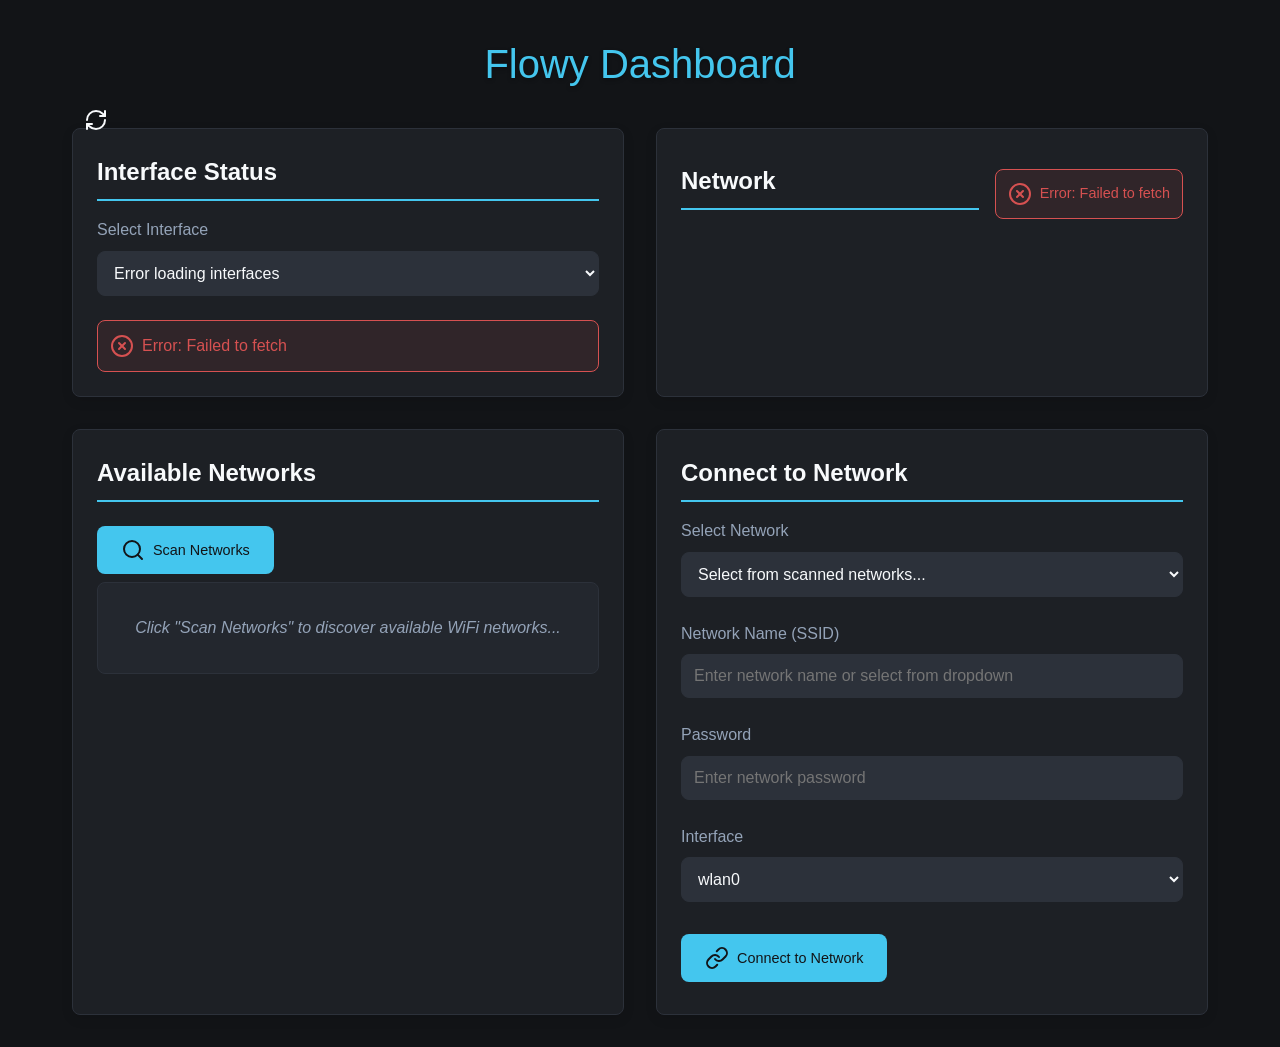
<file: rpi-image-gen/webkiosk/flowy-server/wifi-web/site/index.html>
<!DOCTYPE html>
<html lang="en">
<head>
    <meta charset="UTF-8">
    <meta name="viewport" content="width=device-width, initial-scale=1.0">
    <title>Flowy Dashboard</title>
    <link rel="stylesheet" href="style.css">
    <script src="lucide.js" onload="console.log('Lucide.js loaded successfully')" onerror="console.error('Failed to load lucide.js')"></script>
    <script>
        console.log('After lucide.js: typeof lucide =', typeof lucide);
        console.log('After lucide.js: window.lucide =', window.lucide);
    </script>
</head>
<body>
    <div class="container">
        <h1>Flowy Dashboard</h1>
        
        <div class="dashboard">
            <div class="card-with-refresh">
                <button class="refresh-icon" onclick="refreshInterfaceAndNetwork()" title="Refresh Interface and Network Status">
                    <i data-lucide="refresh-cw"></i>
                </button>
                <div class="card">
                    <h2>Interface Status</h2>
                    <div class="form-group">
                        <label for="interface-select">Select Interface</label>
                        <select id="interface-select" onchange="onInterfaceChange()">
                            <option value="">Loading interfaces...</option>
                        </select>
                    </div>
                    <div id="interface-status">
                        <div class="status-placeholder">Click the refresh icon to load interface details...</div>
                    </div>
                </div>
            </div>
            
            <div class="card">
                <div id="current-wifi">
                    <div class="network-header">
                        <h2>Network</h2>
                    </div>
                    <div class="status-placeholder">Click the refresh icon to load connection details...</div>
                </div>
                <div id="network-actions" style="display: none;">
                    <button class="disconnect-btn" onclick="disconnectWifi()" title="Disconnect from current network">
                        <i data-lucide="unplug"></i>
                        Disconnect
                    </button>
                </div>
            </div>
            
            <div class="card">
                <h2>Available Networks</h2>
                <button onclick="scanNetworks()">
                    <i data-lucide="search"></i>
                    Scan Networks
                </button>
                <div id="networks-list">
                    <div class="status-placeholder">Click "Scan Networks" to discover available WiFi networks...</div>
                </div>
            </div>
            
            <div class="card">
                <h2>Connect to Network</h2>
                <form onsubmit="connectToNetwork(event)">
                    <div class="form-group">
                        <label for="network-select">Select Network</label>
                        <select id="network-select" onchange="onNetworkSelect()">
                            <option value="">Select from scanned networks...</option>
                            <option value="manual">Enter manually</option>
                        </select>
                    </div>
                    
                    <div class="form-group">
                        <label for="ssid">Network Name (SSID)</label>
                        <input type="text" id="ssid" placeholder="Enter network name or select from dropdown" required>
                    </div>
                    
                    <div class="form-group">
                        <label for="password">Password</label>
                        <input type="password" id="password" placeholder="Enter network password" required>
                    </div>
                    
                    <div class="form-group">
                        <label for="interface">Interface</label>
                        <select id="interface" required>
                            <option value="wlan0">wlan0</option>
                        </select>
                    </div>
                    
                    <button type="submit">
                        <i data-lucide="link"></i>
                        Connect to Network
                    </button>
                </form>
                <div id="connection-result"></div>
            </div>
        </div>
    </div>

    <script src="script.js"></script>
    <script>
        // Initialize Lucide icons after everything loads
        document.addEventListener('DOMContentLoaded', function() {
            console.log('DOM loaded, initializing icons...');
            createLucideIcons();
        });
    </script>
</body>
</html>
</file>
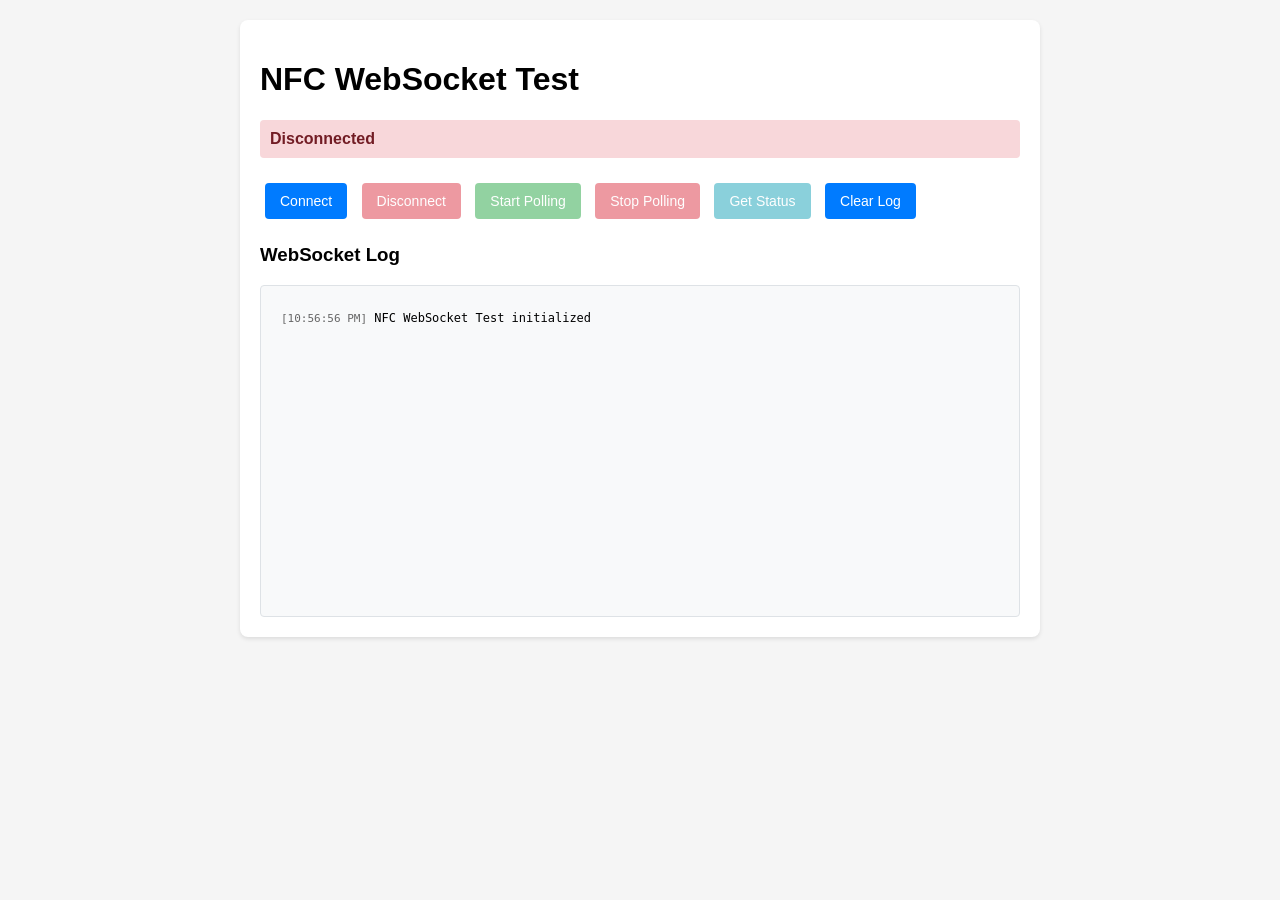
<file: rpi-image-gen/webkiosk/flowy-server/unified-api/nfc_websocket_test.html>
<!DOCTYPE html>
<html lang="en">
<head>
    <meta charset="UTF-8">
    <meta name="viewport" content="width=device-width, initial-scale=1.0">
    <title>NFC WebSocket Test</title>
    <style>
        body {
            font-family: Arial, sans-serif;
            max-width: 800px;
            margin: 0 auto;
            padding: 20px;
            background-color: #f5f5f5;
        }
        .container {
            background: white;
            padding: 20px;
            border-radius: 8px;
            box-shadow: 0 2px 4px rgba(0,0,0,0.1);
        }
        .status {
            padding: 10px;
            border-radius: 4px;
            margin: 10px 0;
            font-weight: bold;
        }
        .connected { background-color: #d4edda; color: #155724; }
        .disconnected { background-color: #f8d7da; color: #721c24; }
        .polling { background-color: #fff3cd; color: #856404; }
        
        .controls {
            margin: 20px 0;
        }
        button {
            padding: 10px 15px;
            margin: 5px;
            border: none;
            border-radius: 4px;
            cursor: pointer;
            font-size: 14px;
        }
        button:disabled {
            opacity: 0.5;
            cursor: not-allowed;
        }
        .btn-primary { background-color: #007bff; color: white; }
        .btn-success { background-color: #28a745; color: white; }
        .btn-danger { background-color: #dc3545; color: white; }
        .btn-info { background-color: #17a2b8; color: white; }
        
        .log {
            background-color: #f8f9fa;
            border: 1px solid #dee2e6;
            border-radius: 4px;
            padding: 15px;
            height: 300px;
            overflow-y: scroll;
            font-family: monospace;
            font-size: 12px;
            white-space: pre-wrap;
        }
        .event {
            margin: 5px 0;
            padding: 5px;
            border-radius: 3px;
        }
        .event-nfc_detected { background-color: #d1ecf1; }
        .event-nfc_removed { background-color: #f8d7da; }
        .event-command_response { background-color: #d4edda; }
        .event-error { background-color: #f5c6cb; }
        
        .nfc-info {
            background-color: #e7f3ff;
            border: 1px solid #b6d7ff;
            border-radius: 4px;
            padding: 15px;
            margin: 10px 0;
        }
        .timestamp {
            color: #666;
            font-size: 11px;
        }
    </style>
</head>
<body>
    <div class="container">
        <h1>NFC WebSocket Test</h1>
        
        <div id="connectionStatus" class="status disconnected">
            Disconnected
        </div>
        
        <div class="controls">
            <button id="connectBtn" class="btn-primary">Connect</button>
            <button id="disconnectBtn" class="btn-danger" disabled>Disconnect</button>
            <button id="startPollingBtn" class="btn-success" disabled>Start Polling</button>
            <button id="stopPollingBtn" class="btn-danger" disabled>Stop Polling</button>
            <button id="statusBtn" class="btn-info" disabled>Get Status</button>
            <button id="clearLogBtn" class="btn-primary">Clear Log</button>
        </div>
        
        <div class="nfc-info" id="nfcInfo" style="display: none;">
            <h3>NFC System Status</h3>
            <div id="nfcStatus"></div>
        </div>
        
        <div class="nfc-info" id="currentTag" style="display: none;">
            <h3>Current NFC Tag</h3>
            <div id="tagInfo"></div>
        </div>
        
        <h3>WebSocket Log</h3>
        <div id="log" class="log"></div>
    </div>

    <script>
        class NFCWebSocketTest {
            constructor() {
                this.ws = null;
                this.isConnected = false;
                this.isPolling = false;
                
                // Get DOM elements
                this.statusEl = document.getElementById('connectionStatus');
                this.logEl = document.getElementById('log');
                this.connectBtn = document.getElementById('connectBtn');
                this.disconnectBtn = document.getElementById('disconnectBtn');
                this.startPollingBtn = document.getElementById('startPollingBtn');
                this.stopPollingBtn = document.getElementById('stopPollingBtn');
                this.statusBtn = document.getElementById('statusBtn');
                this.clearLogBtn = document.getElementById('clearLogBtn');
                this.nfcInfoEl = document.getElementById('nfcInfo');
                this.nfcStatusEl = document.getElementById('nfcStatus');
                this.currentTagEl = document.getElementById('currentTag');
                this.tagInfoEl = document.getElementById('tagInfo');
                
                this.setupEventListeners();
                this.log('NFC WebSocket Test initialized', 'info');
            }
            
            setupEventListeners() {
                this.connectBtn.addEventListener('click', () => this.connect());
                this.disconnectBtn.addEventListener('click', () => this.disconnect());
                this.startPollingBtn.addEventListener('click', () => this.startPolling());
                this.stopPollingBtn.addEventListener('click', () => this.stopPolling());
                this.statusBtn.addEventListener('click', () => this.getStatus());
                this.clearLogBtn.addEventListener('click', () => this.clearLog());
            }
            
            connect() {
                if (this.isConnected) return;
                
                // Try to get the current hostname/IP
                const host = window.location.hostname || 'flowpi.local';
                const port = '8000';
                const wsUrl = `ws://${host}:${port}/ws/nfc`;
                
                this.log(`Connecting to ${wsUrl}...`, 'info');
                
                try {
                    this.ws = new WebSocket(wsUrl);
                    
                    this.ws.onopen = (event) => {
                        this.isConnected = true;
                        this.updateConnectionStatus('Connected', 'connected');
                        this.updateButtonStates();
                        this.log('WebSocket connected successfully', 'success');
                    };
                    
                    this.ws.onmessage = (event) => {
                        try {
                            const data = JSON.parse(event.data);
                            this.handleMessage(data);
                        } catch (e) {
                            this.log(`Error parsing message: ${event.data}`, 'error');
                        }
                    };
                    
                    this.ws.onclose = (event) => {
                        this.isConnected = false;
                        this.isPolling = false;
                        this.updateConnectionStatus('Disconnected', 'disconnected');
                        this.updateButtonStates();
                        this.log(`WebSocket closed (code: ${event.code})`, 'info');
                        this.nfcInfoEl.style.display = 'none';
                        this.currentTagEl.style.display = 'none';
                    };
                    
                    this.ws.onerror = (event) => {
                        this.log('WebSocket error occurred', 'error');
                    };
                    
                } catch (e) {
                    this.log(`Failed to create WebSocket: ${e.message}`, 'error');
                }
            }
            
            disconnect() {
                if (this.ws) {
                    this.ws.close();
                    this.ws = null;
                }
            }
            
            sendCommand(command) {
                if (!this.isConnected || !this.ws) {
                    this.log('Not connected to WebSocket', 'error');
                    return;
                }
                
                const message = JSON.stringify({ command });
                this.ws.send(message);
                this.log(`Sent: ${message}`, 'command');
            }
            
            startPolling() {
                this.sendCommand('start_polling');
            }
            
            stopPolling() {
                this.sendCommand('stop_polling');
            }
            
            getStatus() {
                this.sendCommand('status');
            }
            
            handleMessage(data) {
                const timestamp = new Date().toLocaleTimeString();
                
                switch (data.type) {
                    case 'nfc_status':
                        this.handleNFCStatus(data);
                        break;
                        
                    case 'nfc_detected':
                        this.handleNFCDetected(data);
                        break;
                        
                    case 'nfc_removed':
                        this.handleNFCRemoved(data);
                        break;
                        
                    case 'command_response':
                        this.handleCommandResponse(data);
                        break;
                        
                    case 'poll_started':
                        this.isPolling = true;
                        this.updateConnectionStatus('Connected - Polling Active', 'polling');
                        this.updateButtonStates();
                        this.log('NFC polling started', 'success');
                        break;
                        
                    case 'poll_ended':
                        this.isPolling = false;
                        this.updateConnectionStatus('Connected', 'connected');
                        this.updateButtonStates();
                        this.log('NFC polling ended', 'info');
                        break;
                        
                    case 'error':
                        this.log(`Error: ${data.message}`, 'error');
                        break;
                        
                    default:
                        this.log(`Unknown message type: ${data.type}`, 'info');
                }
                
                // Log all messages
                this.log(`[${timestamp}] ${JSON.stringify(data, null, 2)}`, `event-${data.type}`);
            }
            
            handleNFCStatus(data) {
                this.nfcInfoEl.style.display = 'block';
                this.nfcStatusEl.innerHTML = `
                    <strong>Status:</strong> ${data.status}<br>
                    <strong>Hardware Available:</strong> ${data.hardware_available}<br>
                    <strong>Hardware Type:</strong> ${data.hardware_type}<br>
                    <strong>Polling Active:</strong> ${data.polling_active}
                `;
                
                if (data.polling_active) {
                    this.isPolling = true;
                    this.updateConnectionStatus('Connected - Polling Active', 'polling');
                    this.updateButtonStates();
                }
            }
            
            handleNFCDetected(data) {
                this.currentTagEl.style.display = 'block';
                let tagInfo = `<strong>Tag Detected!</strong><br>`;
                
                if (data.data) {
                    if (data.data.uid) tagInfo += `<strong>UID:</strong> ${data.data.uid}<br>`;
                    if (data.data.type) tagInfo += `<strong>Type:</strong> ${data.data.type}<br>`;
                    if (data.data.text) tagInfo += `<strong>Text:</strong> ${data.data.text}<br>`;
                    if (data.data.data_hex) tagInfo += `<strong>Data (hex):</strong> ${data.data.data_hex}<br>`;
                    if (data.data.timestamp) tagInfo += `<strong>Detected:</strong> ${data.data.timestamp}<br>`;
                }
                
                this.tagInfoEl.innerHTML = tagInfo;
                this.log('🏷️  NFC Tag Detected!', 'success');
            }
            
            handleNFCRemoved(data) {
                this.currentTagEl.style.display = 'none';
                this.log('📤 NFC Tag Removed', 'info');
            }
            
            handleCommandResponse(data) {
                const status = data.success ? 'success' : 'error';
                this.log(`Command '${data.command}': ${data.message}`, status);
                
                if (data.command === 'start_polling' && data.success) {
                    this.isPolling = true;
                    this.updateConnectionStatus('Connected - Polling Active', 'polling');
                    this.updateButtonStates();
                } else if (data.command === 'stop_polling' && data.success) {
                    this.isPolling = false;
                    this.updateConnectionStatus('Connected', 'connected');
                    this.updateButtonStates();
                }
            }
            
            updateConnectionStatus(text, cssClass) {
                this.statusEl.textContent = text;
                this.statusEl.className = `status ${cssClass}`;
            }
            
            updateButtonStates() {
                this.connectBtn.disabled = this.isConnected;
                this.disconnectBtn.disabled = !this.isConnected;
                this.startPollingBtn.disabled = !this.isConnected || this.isPolling;
                this.stopPollingBtn.disabled = !this.isConnected || !this.isPolling;
                this.statusBtn.disabled = !this.isConnected;
            }
            
            log(message, type = 'info') {
                const timestamp = new Date().toLocaleTimeString();
                const logEntry = document.createElement('div');
                logEntry.className = `event event-${type}`;
                logEntry.innerHTML = `<span class="timestamp">[${timestamp}]</span> ${message}`;
                
                this.logEl.appendChild(logEntry);
                this.logEl.scrollTop = this.logEl.scrollHeight;
            }
            
            clearLog() {
                this.logEl.innerHTML = '';
            }
        }
        
        // Initialize the test interface when page loads
        document.addEventListener('DOMContentLoaded', () => {
            window.nfcTest = new NFCWebSocketTest();
        });
    </script>
</body>
</html>
</file>
<file: rpi-image-gen/webkiosk/flowy-server/wifi-web/site/style.css>
:root {
  /* Color Variables - Matching Design System */
  --background: 220 13% 8%;
  --foreground: 210 40% 98%;
  --card: 220 13% 13%;
  --card-foreground: 210 40% 98%;
  --popover: 220 13% 13%;
  --popover-foreground: 210 40% 98%;
  --primary: 194 83% 60%;
  --primary-foreground: 220 13% 8%;
  --secondary: 220 13% 18%;
  --secondary-foreground: 210 40% 98%;
  --muted: 220 13% 16%;
  --muted-foreground: 215 20% 65%;
  --accent: 194 83% 60%;
  --accent-foreground: 220 13% 8%;
  --destructive: 0 62% 58%;
  --destructive-foreground: 210 40% 98%;
  --border: 220 13% 20%;
  --input: 220 13% 20%;
  --ring: 194 83% 60%;
  --success: 142 70% 45%;
  --warning: 38 92% 50%;
  --radius: 0.5rem;
}

* {
  margin: 0;
  padding: 0;
  box-sizing: border-box;
}

body {
  font-family: 'Segoe UI', Tahoma, Geneva, Verdana, sans-serif;
  background: hsl(var(--background));
  color: hsl(var(--foreground));
  line-height: 1.6;
  min-height: 100vh;
}

.container {
  max-width: 1200px;
  margin: 0 auto;
  padding: 2rem;
}

h1 {
  text-align: center;
  margin-bottom: 2rem;
  color: hsl(var(--primary));
  font-size: 2.5rem;
  font-weight: 300;
  text-shadow: 0 2px 4px rgba(0, 0, 0, 0.3);
}

h2 {
  color: hsl(var(--foreground));
  margin-bottom: 1rem;
  font-size: 1.5rem;
  border-bottom: 2px solid hsl(var(--primary));
  padding-bottom: 0.5rem;
}

.dashboard {
  display: grid;
  grid-template-columns: repeat(auto-fit, minmax(400px, 1fr));
  gap: 2rem;
  margin-top: 2rem;
}

.card {
  background: hsl(var(--card));
  border: 1px solid hsl(var(--border));
  border-radius: var(--radius);
  padding: 1.5rem;
  box-shadow: 0 4px 12px rgba(0, 0, 0, 0.1);
  transition: transform 0.2s ease, box-shadow 0.2s ease;
}

.card:hover {
  transform: translateY(-2px);
  box-shadow: 0 8px 24px rgba(0, 0, 0, 0.15);
}

.card-header {
  display: flex;
  align-items: center;
  justify-content: space-between;
  margin-bottom: 1rem;
}

.card-header h2 {
  margin-bottom: 0;
  border-bottom: none;
  padding-bottom: 0;
}

.card-header button {
  margin: 0;
}

.card-with-refresh {
  position: relative;
}

.refresh-icon {
  position: absolute;
  top: -2.5rem;
  left: 0;
  background: transparent;
  color: hsl(var(--foreground));
  border: none;
  padding: 0.75rem;
  border-radius: 50%;
  cursor: pointer;
  font-size: 1rem;
  transition: all 0.2s ease;
  z-index: 1;
}

.refresh-icon:hover {
  background: hsl(var(--muted));
  transform: scale(1.1);
}

.refresh-icon:active {
  transform: scale(0.95);
}

.refresh-icon i {
  width: 1.2rem;
  height: 1.2rem;
}

.disconnect-btn {
  background: hsl(var(--destructive));
  color: hsl(var(--destructive-foreground));
  border: none;
  padding: 0.5rem 1rem;
  border-radius: var(--radius);
  cursor: pointer;
  font-size: 0.85rem;
  font-weight: 500;
  transition: all 0.2s ease;
  margin-top: 1rem;
  display: inline-flex;
  align-items: center;
  gap: 0.5rem;
}

.disconnect-btn:hover {
  background: hsl(var(--destructive) / 0.9);
  transform: translateY(-1px);
  box-shadow: 0 4px 12px hsl(var(--destructive) / 0.3);
}

.disconnect-btn:active {
  transform: translateY(0);
}

.disconnect-btn i {
  width: 0.9rem;
  height: 0.9rem;
}

button {
  background: hsl(var(--primary));
  color: hsl(var(--primary-foreground));
  border: none;
  padding: 0.75rem 1.5rem;
  border-radius: var(--radius);
  cursor: pointer;
  font-size: 0.9rem;
  font-weight: 500;
  transition: all 0.2s ease;
  margin: 0.5rem 0.5rem 0.5rem 0;
  display: inline-flex;
  align-items: center;
  gap: 0.5rem;
}

button:hover {
  background: hsl(var(--primary) / 0.9);
  transform: translateY(-1px);
  box-shadow: 0 4px 12px hsl(var(--primary) / 0.3);
}

button:active {
  transform: translateY(0);
}

.form-group {
  margin-bottom: 1.5rem;
}

label {
  display: block;
  margin-bottom: 0.5rem;
  color: hsl(var(--muted-foreground));
  font-weight: 500;
}

input, select {
  width: 100%;
  padding: 0.75rem;
  background: hsl(var(--input));
  border: 1px solid hsl(var(--border));
  border-radius: var(--radius);
  color: hsl(var(--foreground));
  font-size: 1rem;
  transition: border-color 0.2s ease, box-shadow 0.2s ease;
}

input:focus, select:focus {
  outline: none;
  border-color: hsl(var(--ring));
  box-shadow: 0 0 0 3px hsl(var(--ring) / 0.1);
}

select {
  cursor: pointer;
}

select option {
  background: hsl(var(--input));
  color: hsl(var(--foreground));
}

input:disabled {
  opacity: 0.6;
  cursor: not-allowed;
  background: hsl(var(--muted));
}

pre {
  background: hsl(var(--muted));
  border: 1px solid hsl(var(--border));
  border-radius: var(--radius);
  padding: 1rem;
  overflow-x: auto;
  font-family: 'Monaco', 'Menlo', 'Ubuntu Mono', monospace;
  font-size: 0.85rem;
  color: hsl(var(--muted-foreground));
  margin-top: 1rem;
  line-height: 1.4;
}

.network-item {
  background: hsl(var(--muted));
  border: 1px solid hsl(var(--border));
  border-radius: var(--radius);
  padding: 1rem;
  margin: 0.75rem 0;
  cursor: pointer;
  transition: all 0.2s ease;
}

.network-item:hover {
  border-color: hsl(var(--primary));
  background: hsl(var(--card));
  transform: translateX(4px);
}

.network-ssid {
  font-weight: 600;
  color: hsl(var(--foreground));
  font-size: 1.1rem;
  margin-bottom: 0.5rem;
  display: flex;
  align-items: center;
  justify-content: space-between;
  gap: 0.5rem;
}

.network-ssid .network-name {
  display: flex;
  align-items: center;
  gap: 0.5rem;
}

.network-details {
  display: flex;
  gap: 1rem;
  font-size: 0.9rem;
  color: hsl(var(--muted-foreground));
}

.status-indicator {
  display: inline-block;
  width: 8px;
  height: 8px;
  border-radius: 50%;
  margin-right: 0.5rem;
}

.status-connected {
  background: hsl(var(--success));
}

.status-disconnected {
  background: hsl(var(--destructive));
}

.result-success {
  color: hsl(var(--success));
  background: hsl(var(--success) / 0.1);
  border: 1px solid hsl(var(--success));
  border-radius: var(--radius);
  padding: 0.75rem;
  margin-top: 1rem;
  display: flex;
  align-items: center;
  gap: 0.5rem;
}

.result-error {
  color: hsl(var(--destructive));
  background: hsl(var(--destructive) / 0.1);
  border: 1px solid hsl(var(--destructive));
  border-radius: var(--radius);
  padding: 0.75rem;
  margin-top: 1rem;
  display: flex;
  align-items: center;
  gap: 0.5rem;
}

.loading {
  color: hsl(var(--warning));
  font-style: italic;
  display: flex;
  align-items: center;
  gap: 0.5rem;
}

/* Animations */
@keyframes spin {
  from {
    transform: rotate(0deg);
  }
  to {
    transform: rotate(360deg);
  }
}

[data-lucide="loader-2"] {
  animation: spin 1s linear infinite;
}

/* Status display components */
.status-placeholder {
  color: hsl(var(--muted-foreground));
  font-style: italic;
  text-align: center;
  padding: 2rem;
  background: hsl(var(--muted));
  border-radius: var(--radius);
  border: 1px solid hsl(var(--border));
}

.status-grid {
  display: grid;
  grid-template-columns: repeat(auto-fit, minmax(200px, 1fr));
  gap: 1rem;
  margin-top: 1rem;
}

.status-item {
  background: hsl(var(--muted));
  border: 1px solid hsl(var(--border));
  border-radius: var(--radius);
  padding: 1rem;
  display: flex;
  align-items: center;
  gap: 0.75rem;
}

.status-item .icon {
  width: 2rem;
  height: 2rem;
  display: flex;
  align-items: center;
  justify-content: center;
  background: hsl(var(--primary) / 0.1);
  border-radius: var(--radius);
  color: hsl(var(--primary));
}

.status-item .content {
  flex: 1;
}

.status-item .label {
  font-size: 0.85rem;
  color: hsl(var(--muted-foreground));
  margin-bottom: 0.25rem;
}

.status-item .value {
  font-weight: 600;
  color: hsl(var(--foreground));
}

.status-badge {
  display: inline-flex;
  align-items: center;
  gap: 0.25rem;
  padding: 0.25rem 0.5rem;
  border-radius: calc(var(--radius) * 0.5);
  font-size: 0.75rem;
  font-weight: 500;
  text-transform: uppercase;
  letter-spacing: 0.025em;
}

.status-badge.connected {
  background: hsl(var(--success) / 0.1);
  color: hsl(var(--success));
  border: 1px solid hsl(var(--success) / 0.2);
}

.status-badge.disconnected {
  background: hsl(var(--destructive) / 0.1);
  color: hsl(var(--destructive));
  border: 1px solid hsl(var(--destructive) / 0.2);
}

.status-badge.warning {
  background: hsl(var(--warning) / 0.1);
  color: hsl(var(--warning));
  border: 1px solid hsl(var(--warning) / 0.2);
}

.connection-panel {
  background: hsl(var(--card));
  border: 1px solid hsl(var(--border));
  border-radius: var(--radius);
  padding: 1.5rem;
  margin-top: 1rem;
}

.connection-header {
  display: flex;
  align-items: center;
  justify-content: space-between;
  margin-bottom: 1rem;
}

.connection-title {
  display: flex;
  align-items: center;
  gap: 0.5rem;
  font-size: 1.1rem;
  font-weight: 600;
}

.status-info {
  background: hsl(var(--muted));
  border: 1px solid hsl(var(--border));
  border-radius: var(--radius);
  padding: 1rem;
  margin-top: 1rem;
  display: flex;
  align-items: center;
  gap: 0.5rem;
  font-size: 0.9rem;
  color: hsl(var(--muted-foreground));
}

.status-info i {
  color: hsl(var(--primary));
  flex-shrink: 0;
}

/* Remove this - no longer needed as we're not using nested panels */

/* Removed connection-status-line and connection-label - no longer needed */

.connection-network-name {
  display: flex;
  align-items: center;
  gap: 0.75rem;
  margin-bottom: 1.5rem;
}

.connection-network-name span {
  font-size: 1.5rem;
  font-weight: 600;
  color: hsl(var(--foreground));
}

.connection-network-name i {
  width: 1.5rem;
  height: 1.5rem;
  color: hsl(var(--muted-foreground));
}

.connection-details {
  display: flex;
  flex-direction: column;
  gap: 0.75rem;
}

.connection-detail {
  display: flex;
  align-items: center;
  gap: 0.5rem;
}

.detail-label {
  font-size: 0.9rem;
  font-weight: 500;
  color: hsl(var(--muted-foreground));
  min-width: 80px;
}

.detail-value {
  font-size: 0.9rem;
  color: hsl(var(--foreground));
  font-family: 'Monaco', 'Menlo', 'Ubuntu Mono', monospace;
}

.connection-info {
  display: flex;
  align-items: center;
  gap: 0.5rem;
  font-size: 0.9rem;
  color: hsl(var(--muted-foreground));
  font-style: italic;
}

.connection-info i {
  color: hsl(var(--primary));
  flex-shrink: 0;
}

.network-header {
  display: flex;
  align-items: center;
  justify-content: space-between;
  margin-bottom: 1rem;
}

.network-header h2 {
  margin-bottom: 0;
  border-bottom: 2px solid hsl(var(--primary));
  padding-bottom: 0.5rem;
  flex: 1;
}

.network-header .status-badge {
  margin-left: 1rem;
}

.network-header .loading {
  margin-left: 1rem;
  color: hsl(var(--warning));
  font-style: italic;
  display: flex;
  align-items: center;
  gap: 0.5rem;
}

.network-header .result-error {
  margin-left: 1rem;
  color: hsl(var(--destructive));
  display: flex;
  align-items: center;
  gap: 0.5rem;
  font-size: 0.9rem;
}

.signal-strength {
  display: flex;
  align-items: center;
  gap: 0.25rem;
  color: hsl(var(--muted-foreground));
}

.signal-bars {
  display: flex;
  align-items: end;
  gap: 1px;
  height: 1rem;
}

.signal-bar {
  width: 3px;
  background: hsl(var(--muted-foreground));
  border-radius: 1px;
}

.signal-bar.active {
  background: hsl(var(--primary));
}

.signal-bar:nth-child(1) { height: 25%; }
.signal-bar:nth-child(2) { height: 50%; }
.signal-bar:nth-child(3) { height: 75%; }
.signal-bar:nth-child(4) { height: 100%; }

/* Icon styling */
i[data-lucide] {
  width: 1rem;
  height: 1rem;
  flex-shrink: 0;
}

/* Button icon styling */
button i[data-lucide] {
  width: 1rem;
  height: 1rem;
}

@media (max-width: 768px) {
  .dashboard {
    grid-template-columns: 1fr;
  }
  
  .container {
    padding: 1rem;
  }
  
  h1 {
    font-size: 2rem;
  }
}
</file>
